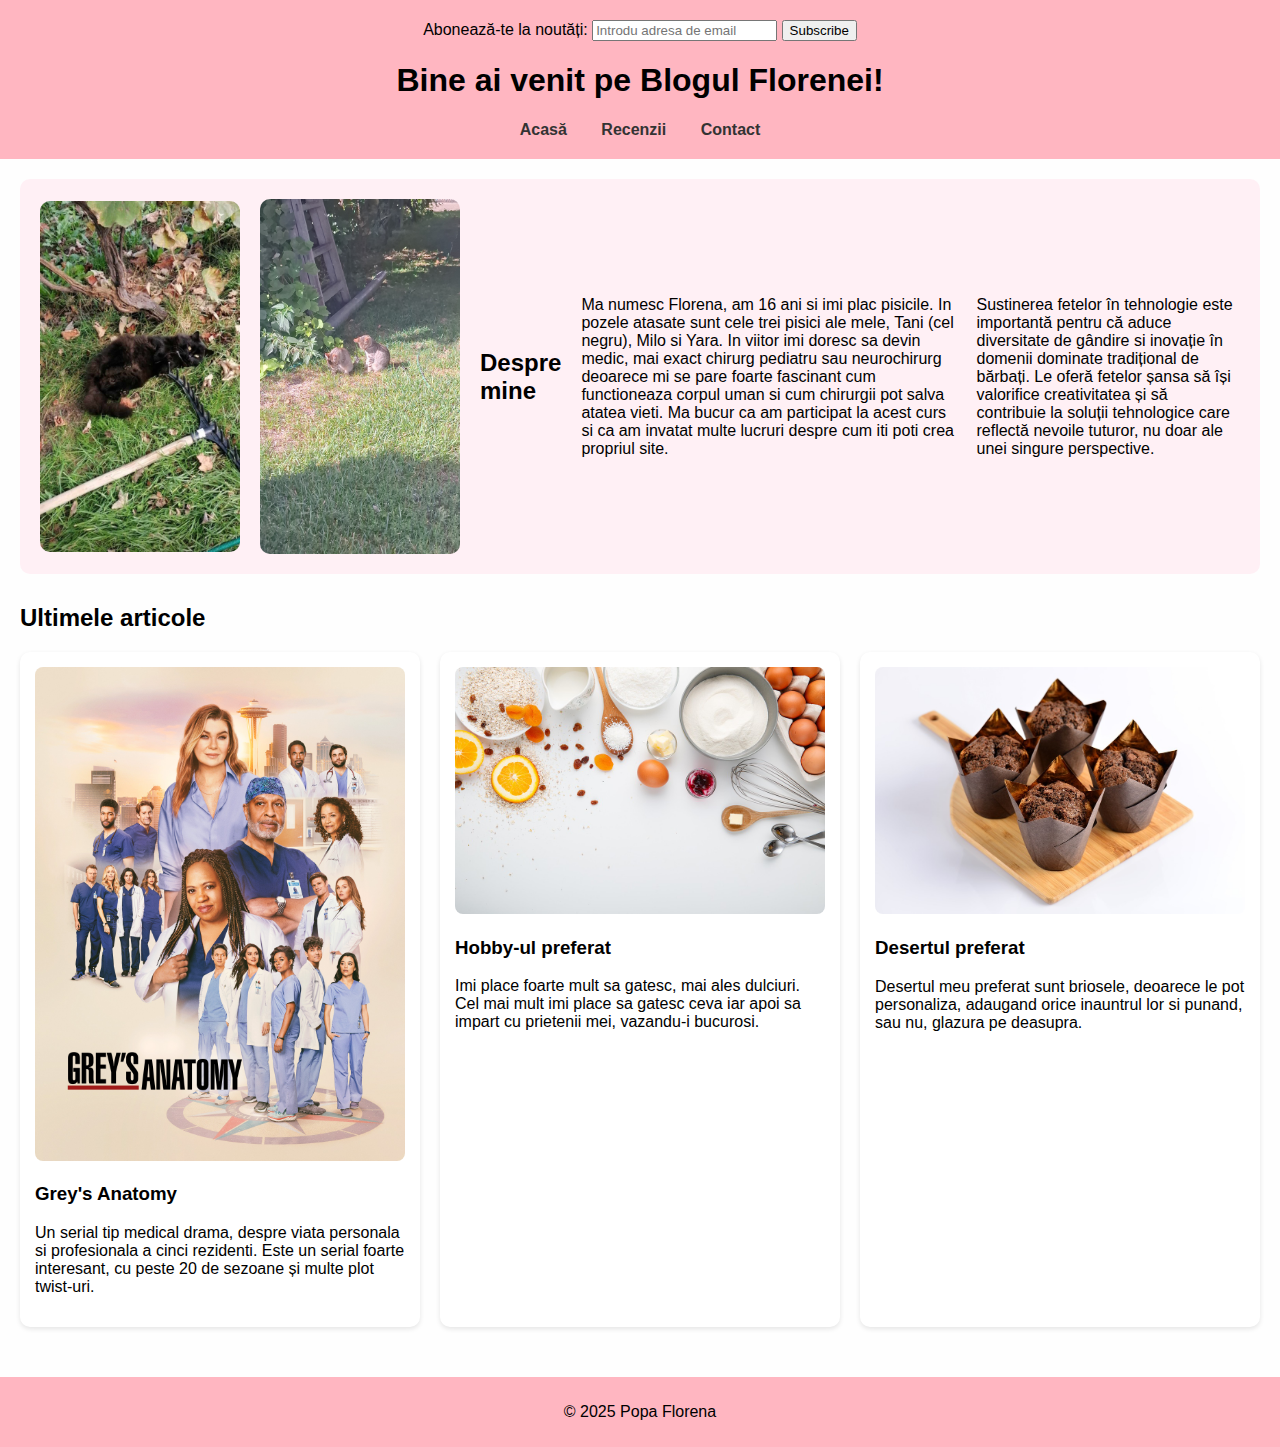
<file: index.html>
<!DOCTYPE html>
<html lang="ro">
<head>
  <meta charset="UTF-8">
  <title>Blogul Florenei</title>
  <style>

    body {
      font-family: 'Segoe UI', sans-serif;
      margin: 0;
      padding: 0;
      background: #fefefe;
    }

    header {
      background-color: #ffb6c1;
      padding: 20px;
      text-align: center;
    }

    nav a {
      margin: 0 15px;
      text-decoration: none;
      color: #333;
      font-weight: bold;
    }

    main {
      padding: 20px;
    }

    .intro {
      display: flex;
      align-items: center;
      gap: 20px;
      background-color: #fff0f5;
      padding: 20px;
      border-radius: 10px;
      margin-bottom: 30px;
    }

    .intro img {
      width: 200px;
      border-radius: 10px;
    }

    .previews {
      display: grid;
      grid-template-columns: repeat(auto-fit, minmax(250px, 1fr));
      gap: 20px;
    }

    .card {
      background: #fff;
      padding: 15px;
      border-radius: 10px;
      box-shadow: 0 2px 5px rgba(0,0,0,0.1);
    }

    .card img {
      width: 100%;
      border-radius: 8px;
    }

    footer {
      background-color: #ffb6c1;
      text-align: center;
      padding: 10px;
      margin-top: 30px;
    }

    <header>
    <div>
      Abonează-te la noutăți:
      <input type="email" placeholder="Introdu adresa de email">
      <button>Subscribe</button>
    </div>
  </style>
</head>
<body>
  <header>
    <div class="subscribe-bar">
        <label for="email">Abonează-te la noutăți:</label>
        <input type="email" id="email" placeholder="Introdu adresa de email">
        <button>Subscribe</button>
      </div>
    <h1>Bine ai venit pe Blogul Florenei!</h1>
    <nav>
      <a href="index.html">Acasă</a>
      <a href="reviews.html">Recenzii</a>
      <a href="contact.html">Contact</a>
    </nav>
  </header>

  <main>
    <section class="intro">
      <img src="Tani.jpeg" alt="Tani">
      <img src="Milo&Yara.jpeg" alt="Milo & Yara"
      <div>
        <h2>Despre mine</h2>
        <p>Ma numesc Florena, am 16 ani si imi plac pisicile. In pozele atasate sunt cele trei pisici ale mele, Tani (cel negru), Milo si Yara. In viitor imi doresc sa devin medic, mai exact chirurg pediatru sau neurochirurg deoarece mi se pare foarte fascinant cum functioneaza corpul uman si cum chirurgii pot salva atatea vieti. Ma bucur ca am participat la acest curs si ca am invatat multe lucruri despre cum iti poti crea propriul site.</p>
        <p>Sustinerea fetelor în tehnologie este importantă pentru că aduce diversitate de gândire si inovație în domenii dominate tradițional de bărbați. Le oferă fetelor șansa să își valorifice creativitatea și să contribuie la soluții tehnologice care reflectă nevoile tuturor, nu doar ale unei singure perspective.</p>
      </div>
    </section>

    <section>
      <h2>Ultimele articole</h2>
      <div class="previews">
        <div class="card">
          <img src="Greys Anatomy.jpg" alt="Grey's Anatomy">
          <h3>Grey's Anatomy</h3>
          <p>Un serial tip medical drama, despre viata personala si profesionala a cinci rezidenti. Este un serial foarte interesant, cu peste 20 de sezoane și multe plot twist-uri. </p>
        </div>
        <div class="card">
          <img src="baking.jpg" alt="Baking">
          <h3>Hobby-ul preferat</h3>
          <p>Imi place foarte mult sa gatesc, mai ales dulciuri. Cel mai mult imi place sa gatesc ceva iar apoi sa impart cu prietenii mei, vazandu-i bucurosi.</p>
        </div>
        <div class="card">
          <img src="muffins.jpg" alt="Briose">
          <h3>Desertul preferat</h3>
          <p>Desertul meu preferat sunt briosele, deoarece le pot personaliza, adaugand orice inauntrul lor si punand, sau nu, glazura pe deasupra.</p>
        </div>
      </div>
    </section>
  </main>

  <footer>
    <p>&copy; 2025 Popa Florena</p>
  </footer>
</body>
</html>
</file>
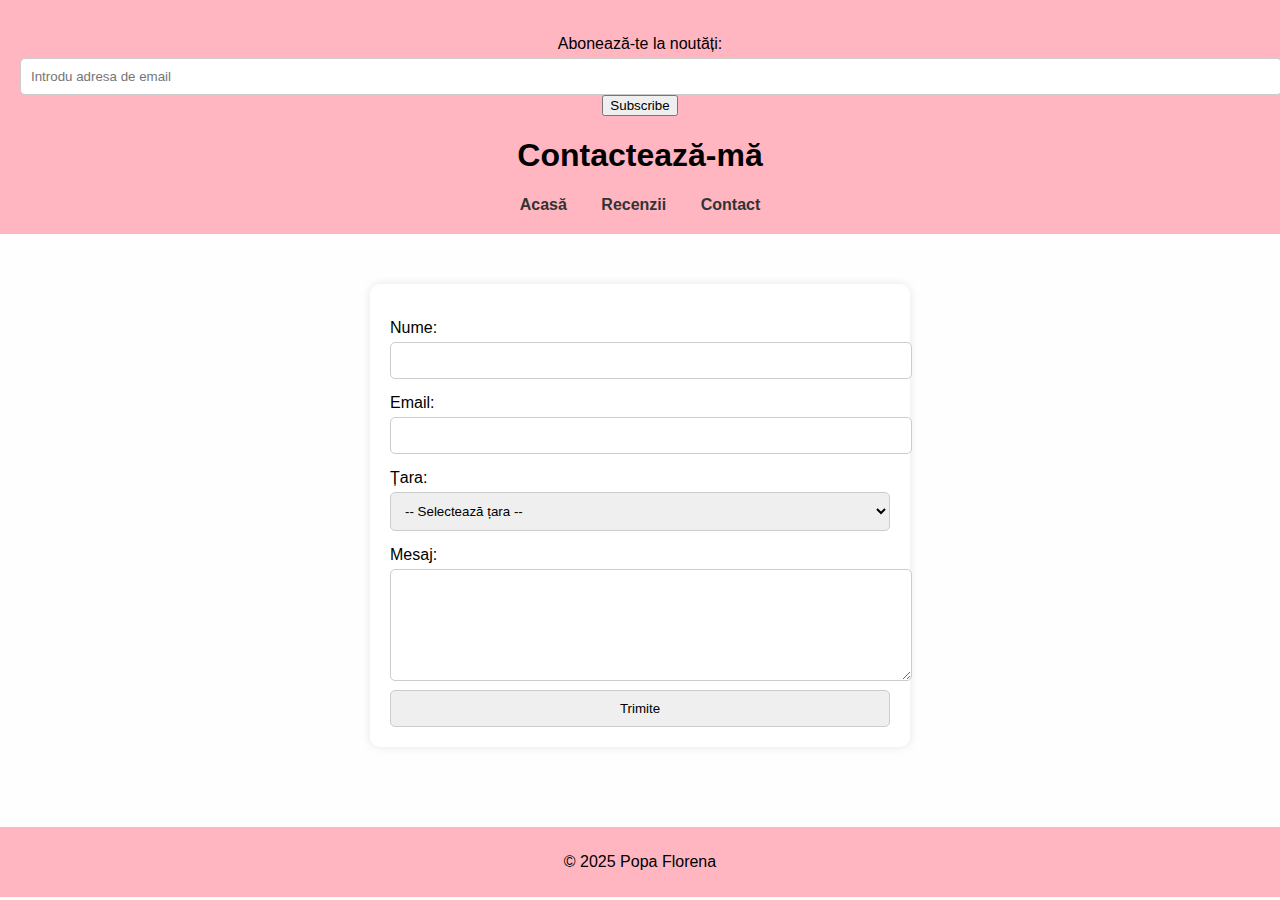
<file: contact.html>
<!DOCTYPE html>
<html>
    <head>
        <meta charset="UTF-8">
        <title>Contact - Blogul Florenei</title>
        <style>
        
         
      
        body {
            font-family: 'Segoe UI', sans-serif;
            margin: 0;
            padding: 0;
            background: #fefefe;
          }
      
          header {
            background-color: #ffb6c1;
            padding: 20px;
            text-align: center;
          }
      
          nav a {
            margin: 0 15px;
            text-decoration: none;
            color: #333;
            font-weight: bold;
          }
      
          main {
            padding: 20px;
          }
      
          .review {
            background: #fff;
            padding: 15px;
            margin-bottom: 20px;
            border-radius: 10px;
            box-shadow: 0 2px 5px rgba(0,0,0,0.1);
          }
      
          .review img {
            float: right;
            margin-left: 15px;
            width: 150px;
            border-radius: 8px;
          }
      
          .stars {
            color: gold;
            font-size: 20px;
            margin-bottom: 10px;
          }
      
          .review p {
            margin: 0;
          }
      
          footer {
            background-color: #ffb6c1;
            text-align: center;
            padding: 10px;
            margin-top: 30px;
          }
      
          .clear {
            clear: both;
          }
          form {
      max-width: 500px;
      margin: 30px auto;
      padding: 20px;
      background-color: white;
      border-radius: 10px;
      box-shadow: 0 0 10px rgba(0,0,0,0.1);
    }

    label {
      display: block;
      margin-top: 15px;
    }

    input, select, textarea {
      width: 100%;
      padding: 10px;
      margin-top: 5px;
      border: 1px solid #ccc;
      border-radius: 5px;
    }

    button[type="submit"] {
      margin-top: 20px;
      background-color: #e67373;
      color: white;
      border: none;
      padding: 10px 20px;
      cursor: pointer;
      font-size: 16px;
    }

    button[type="submit"]:hover {
      background-color: #cc5c5c;
    }
      
          <header>
          <div class="subscribe-bar">
            <label for="subscribe-email">Abonează-te la noutăți:</label>
            <input type="email" placeholder="Introdu adresa de email">
            <button>Subscribe</button>
          </div>
          <header>
          <div>
            Abonează-te la noutăți:
            <input type="email" placeholder="Introdu adresa de email">
            <button>Subscribe</button>
          </div>
        </style>
      </head>
      <body>
  <header>
    <div class="newsletter-bar">
      <label for="newsletter-email">Abonează-te la noutăți:</label>
      <input type="email" id="newsletter-email" placeholder="Introdu adresa de email">
      <button>Subscribe</button>
    </div>
    <h1>Contactează-mă</h1>
    <nav>
      <a href="index.html">Acasă</a>
      <a href="reviews.html">Recenzii</a>
      <a href="contact.html">Contact</a>
    </nav>
  </header>

  <main>
    <form action="mailto:popaflorena@example.com" method="post" enctype="text/plain">
      <label for="name">Nume:</label>
      <input type="text" id="name" name="name" required>

      <label for="email">Email:</label>
      <input type="email" id="email" name="email" required>
      <label for="country">Țara:</label>
      <select id="country" name="country" required>
        <option value="">-- Selectează țara --</option>
        <option value="romania">România</option>
        <option value="moldova">Republica Moldova</option>
        <option value="italia">Italia</option>
        <option value="spania">Spania</option>
        <option value="germania">Germania</option>
        <option value="franta">Franța</option>
        <option value="uk">Regatul Unit</option>
        <option value="statele-unite">Statele Unite</option>
        <option value="alta">Altă țară</option>
      </select>

      <label for="message">Mesaj:</label>
      <textarea id="message" name="message" rows="6" required></textarea>

      <input type="submit" value="Trimite">
    </form>
  </main>

  <footer>
    <p>&copy; 2025 Popa Florena</p>
  </footer>
</body>
</html>
</file>
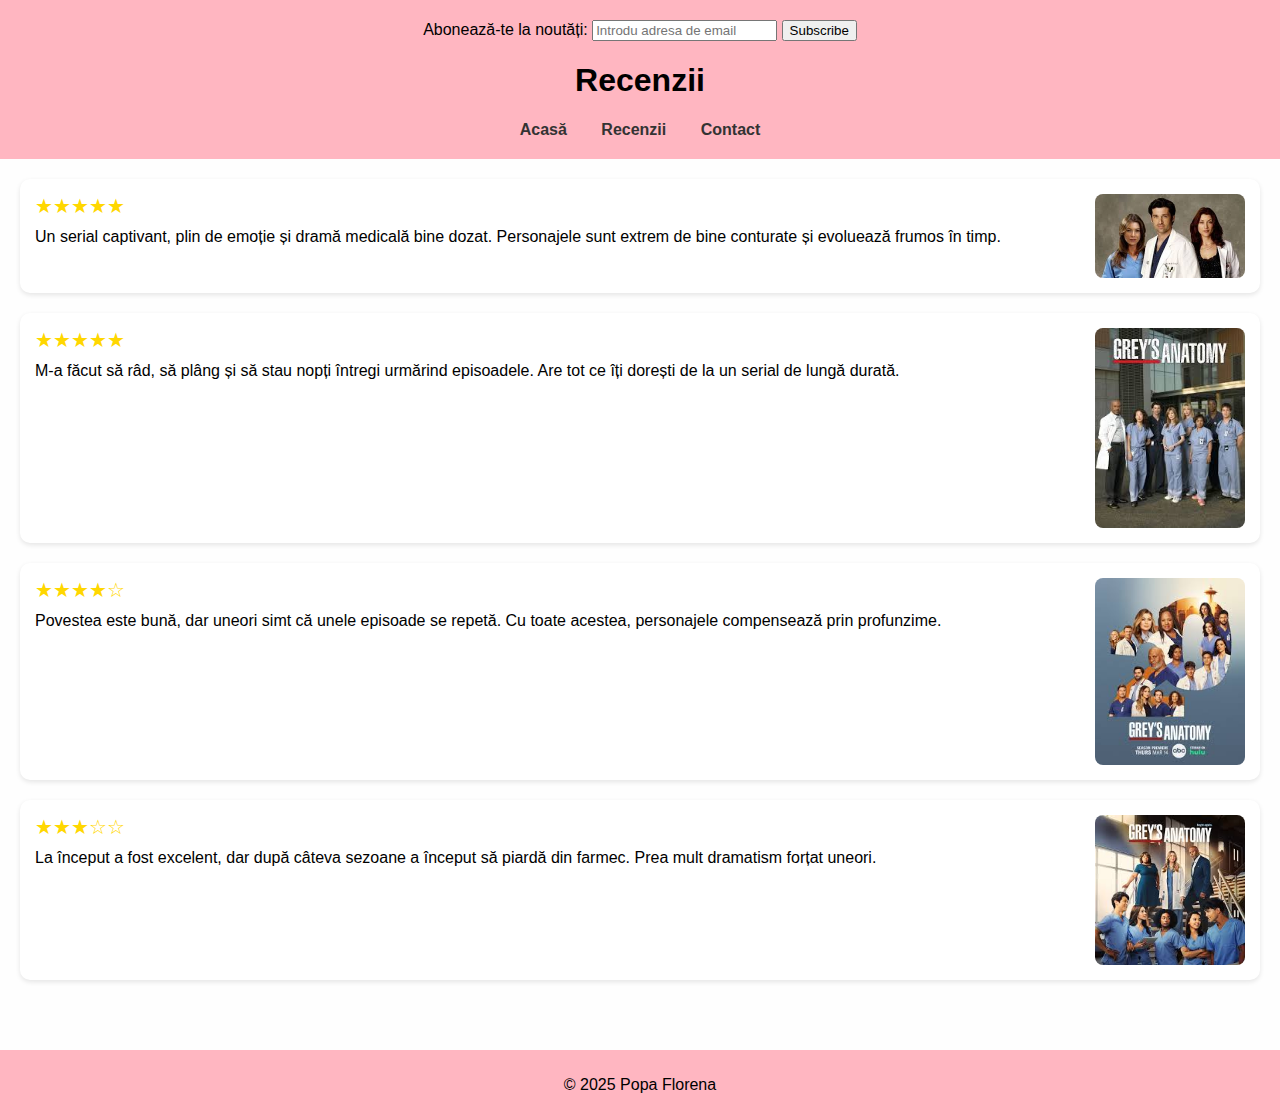
<file: reviews.html>
<!DOCTYPE html>
<html lang="ro">
<head>
  <meta charset="UTF-8">
  <title>Recenzii - Blogul Florenei</title>
  <style>

    body {
      font-family: 'Segoe UI', sans-serif;
      margin: 0;
      padding: 0;
      background: #fefefe;
    }

    header {
      background-color: #ffb6c1;
      padding: 20px;
      text-align: center;
    }

    nav a {
      margin: 0 15px;
      text-decoration: none;
      color: #333;
      font-weight: bold;
    }

    main {
      padding: 20px;
    }

    .review {
      background: #fff;
      padding: 15px;
      margin-bottom: 20px;
      border-radius: 10px;
      box-shadow: 0 2px 5px rgba(0,0,0,0.1);
    }

    .review img {
      float: right;
      margin-left: 15px;
      width: 150px;
      border-radius: 8px;
    }

    .stars {
      color: gold;
      font-size: 20px;
      margin-bottom: 10px;
    }

    .review p {
      margin: 0;
    }

    footer {
      background-color: #ffb6c1;
      text-align: center;
      padding: 10px;
      margin-top: 30px;
    }

    .clear {
      clear: both;
    }

    <header>
    <div>
      Abonează-te la noutăți:
      <input type="email" placeholder="Introdu adresa de email">
      <button>Subscribe</button>
    </div>
  </style>
</head>
<body>
  <header>
    <div class="subscribe-bar">
        <label for="email">Abonează-te la noutăți:</label>
        <input type="email" id="email" placeholder="Introdu adresa de email">
        <button>Subscribe</button>
      </div>
    <h1>Recenzii</h1>
    <nav>
      <a href="index.html">Acasă</a>
      <a href="reviews.html">Recenzii</a>
      <a href="contact.html">Contact</a>
    </nav>
  </header>

  <main>
    <div class="review">
      <img src="grey4.jpeg" alt="Grey's Anatomy 1">
      <div class="stars">★★★★★</div>
      <p>Un serial captivant, plin de emoție și dramă medicală bine dozat. Personajele sunt extrem de bine conturate și evoluează frumos în timp.</p>
      <div class="clear"></div>
    </div>

    <div class="review">
      <img src="grey3.jpeg" alt="Grey's Anatomy 2">
      <div class="stars">★★★★★</div>
      <p>M-a făcut să râd, să plâng și să stau nopți întregi urmărind episoadele. Are tot ce îți dorești de la un serial de lungă durată.</p>
      <div class="clear"></div>
    </div>

    <div class="review">
      <img src="grey2.jpeg" alt="Grey's Anatomy 3">
      <div class="stars">★★★★☆</div>
      <p>Povestea este bună, dar uneori simt că unele episoade se repetă. Cu toate acestea, personajele compensează prin profunzime.</p>
      <div class="clear"></div>
    </div>

    <div class="review">
      <img src="grey5.jpeg" alt="Grey's Anatomy 4">
      <div class="stars">★★★☆☆</div>
      <p>La început a fost excelent, dar după câteva sezoane a început să piardă din farmec. Prea mult dramatism forțat uneori.</p>
      <div class="clear"></div>
    </div>
  </main>

  <footer>
    <p>&copy; 2025 Popa Florena</p>
  </footer>
</body>
</html>
</file>
